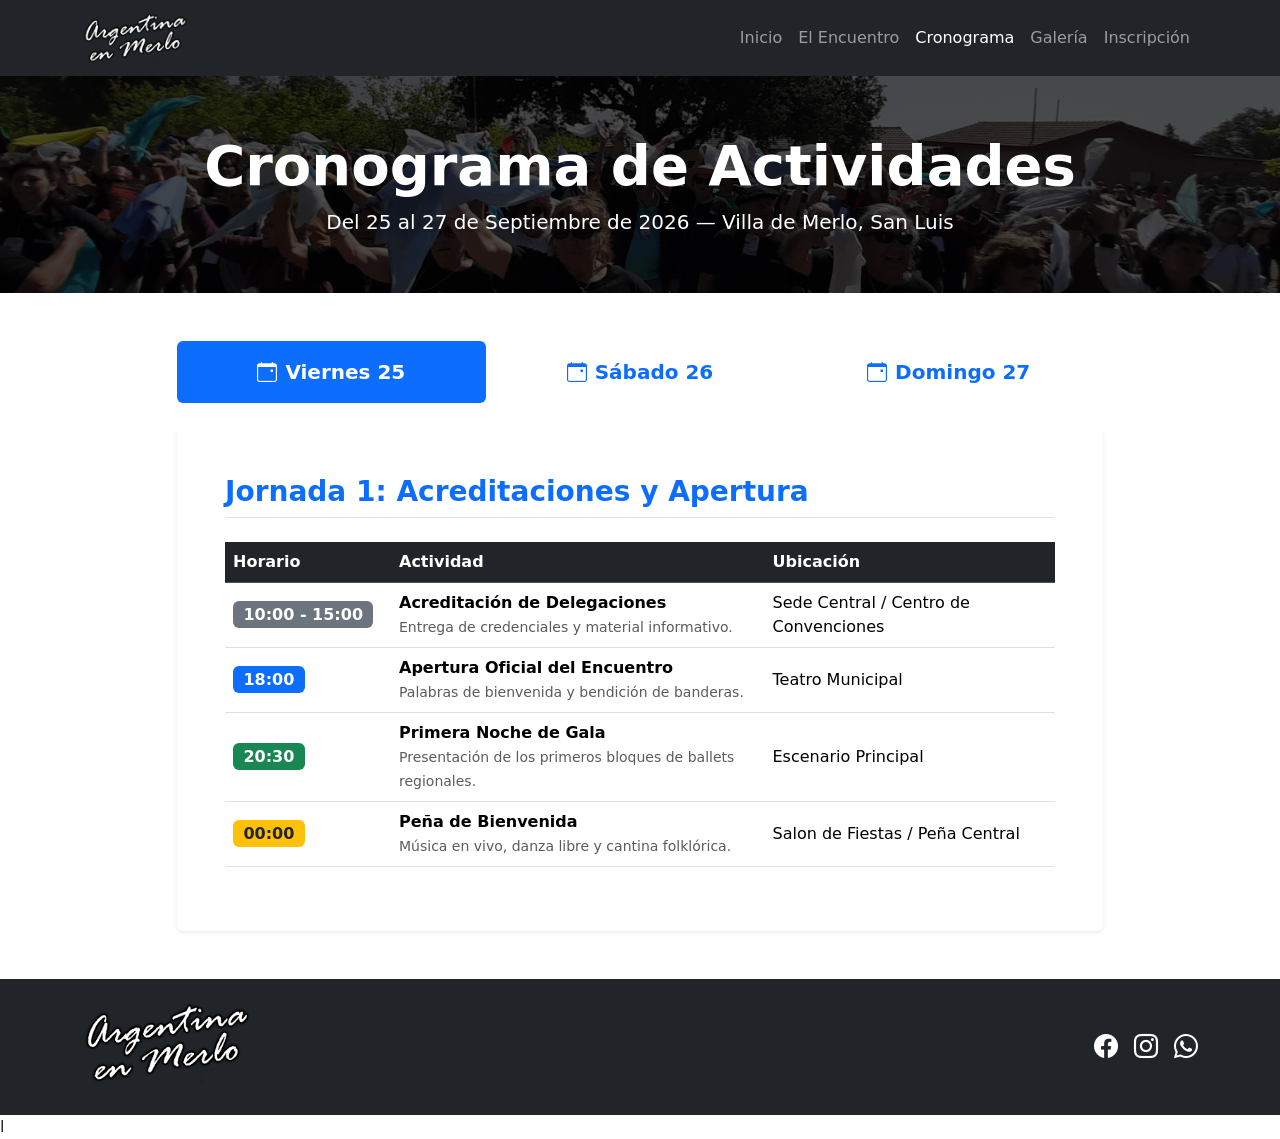
<file: Paginas/cronograma.html>
<!DOCTYPE html>
<html lang="es">
<head>
    <meta charset="UTF-8">
    <meta name="viewport" content="width=device-width, initial-scale=1.0">
    <title>Argentina en Merlo - Encuentro de Folklore</title>
    <!-- CSS de Bootstrap 5 -->
    <link href="https://cdn.jsdelivr.net/npm/bootstrap@5.3.2/dist/css/bootstrap.min.css" rel="stylesheet">
    <!-- Mis estilos personalizados -->
    <link rel="stylesheet" href="../CSS/estilos.css">
    <!-- Iconos de Bootstrap -->
    <link rel="stylesheet" href="https://cdn.jsdelivr.net/npm/bootstrap-icons@1.11.1/font/bootstrap-icons.css">
</head>
<body>
    <!-- NAVBAR (Bootstrap + Flexbox en CSS) -->
     <nav class="navbar navbar-expand-lg navbar-dark bg-dark sticky-top">
        <div class="container">
            <!-- Logotipo Argentina en Merlo -->
            <a class="navbar-brand d-flex align-items-center" href="../index.html">
                <img src="../Img/LOGO.png" alt="Logo Argentina en Merlo" class="d-inline-block align-text-top me-2" style="height: 50px; width: auto;">
            </a>
            <!-- Botón hamburguesa para celular -->
            <button class="navbar-toggler" type="button" data-bs-toggle="collapse" data-bs-target="#navbarNav"
                aria-controls="navbarNav" aria-expanded="false" aria-label="Toggle navigation">
                <span class="navbar-toggler-icon"></span>
            </button>
            <!-- Listas de navegación -->
            <div class="collapse navbar-collapse" id="navbarNav">
                <ul class="navbar-nav ms-auto">
                    <li class="nav-item"><a class="nav-link" href="../index.html">Inicio</a></li>
                    <li class="nav-item"><a class="nav-link" href="../Paginas/encuentro.html">El Encuentro</a></li>
                    <li class="nav-item"><a class="nav-link active" href="../Paginas/cronograma.html">Cronograma</a></li>
                    <li class="nav-item"><a class="nav-link" href="../Paginas/galeria.html">Galería</a></li>
                    <li class="nav-item"><a class="nav-link" href="../Paginas/inscripcion.html">Inscripción</a></li>
                </ul>
            </div>
        </div>
        </nav>  
        <!-- CABECERA -->
    <header class="bg-dark text-white py-5 text-center" style="background: linear-gradient(rgba(0, 0, 0, 0.7), rgba(0, 0, 0, 0.7)), url('../Img/foto12.jpg') no-repeat center center/cover;">
        <div class="container py-2">
            <h1 class="display-4 fw-bold">Cronograma de Actividades</h1>
            <p class="lead mb-0">Del 25 al 27 de Septiembre de 2026 — Villa de Merlo, San Luis</p>
        </div>
    </header>

    <!-- CONTENIDO PRINCIPAL -->
    <main class="container my-5">
        
        <div class="row justify-content-center">
            <div class="col-lg-10">
                
                <!-- PESTAÑAS DÍA POR DÍA (Bootstrap Nav Tabs) -->
                <ul class="nav nav-pills nav-justified mb-4" id="pills-tab" role="tablist">
                    <li class="nav-item" role="presentation">
                        <button class="nav-link active fw-bold py-3 fs-5" id="pills-viernes-tab" data-bs-toggle="pill" data-bs-target="#pills-viernes" type="button" role="tab">
                            <i class="bi bi-calendar-event me-2"></i>Viernes 25
                        </button>
                    </li>
                    <li class="nav-item" role="presentation">
                        <button class="nav-link fw-bold py-3 fs-5" id="pills-sabado-tab" data-bs-toggle="pill" data-bs-target="#pills-sabado" type="button" role="tab">
                            <i class="bi bi-calendar-event me-2"></i>Sábado 26
                        </button>
                    </li>
                    <li class="nav-item" role="presentation">
                        <button class="nav-link fw-bold py-3 fs-5" id="pills-domingo-tab" data-bs-toggle="pill" data-bs-target="#pills-domingo" type="button" role="tab">
                            <i class="bi bi-calendar-event me-2"></i>Domingo 27
                        </button>
                    </li>
                </ul>

                <!-- CONTENIDO DE LAS PESTAÑAS -->
                <div class="tab-content bg-white p-4 p-md-5 rounded shadow-sm" id="pills-tabContent">
                    
                    <!-- VIERNES 25 -->
                    <div class="tab-pane fade show active" id="pills-viernes" role="tabpanel">
                        <h3 class="text-primary fw-bold mb-4 border-bottom pb-2">Jornada 1: Acreditaciones y Apertura</h3>
                        <div class="table-responsive">
                            <table class="table table-hover align-middle">
                                <thead class="table-dark">
                                    <tr>
                                        <th style="width: 20%;">Horario</th>
                                        <th style="width: 45%;">Actividad</th>
                                        <th style="width: 35%;">Ubicación</th>
                                    </tr>
                                </thead>
                                <tbody>
                                    <tr>
                                        <td><span class="badge bg-secondary fs-6">10:00 - 15:00</span></td>
                                        <td><strong>Acreditación de Delegaciones</strong><br><small class="text-muted">Entrega de credenciales y material informativo.</small></td>
                                        <td>Sede Central / Centro de Convenciones</td>
                                    </tr>
                                    <tr>
                                        <td><span class="badge bg-primary fs-6">18:00</span></td>
                                        <td><strong>Apertura Oficial del Encuentro</strong><br><small class="text-muted">Palabras de bienvenida y bendición de banderas.</small></td>
                                        <td>Teatro Municipal</td>
                                    </tr>
                                    <tr>
                                        <td><span class="badge bg-success fs-6">20:30</span></td>
                                        <td><strong>Primera Noche de Gala</strong><br><small class="text-muted">Presentación de los primeros bloques de ballets regionales.</small></td>
                                        <td>Escenario Principal</td>
                                    </tr>
                                    <tr>
                                        <td><span class="badge bg-warning text-dark fs-6">00:00</span></td>
                                        <td><strong>Peña de Bienvenida</strong><br><small class="text-muted">Música en vivo, danza libre y cantina folklórica.</small></td>
                                        <td>Salon de Fiestas / Peña Central</td>
                                    </tr>
                                </tbody>
                            </table>
                        </div>
                    </div>

                    <!-- SÁBADO 26 -->
                    <div class="tab-pane fade" id="pills-sabado" role="tabpanel">
                        <h3 class="text-primary fw-bold mb-4 border-bottom pb-2">Jornada 2: Desfile, Talleres y Noche Central</h3>
                        <div class="table-responsive">
                            <table class="table table-hover align-middle">
                                <thead class="table-dark">
                                    <tr>
                                        <th style="width: 20%;">Horario</th>
                                        <th style="width: 45%;">Actividad</th>
                                        <th style="width: 35%;">Ubicación</th>
                                    </tr>
                                </thead>
                                <tbody>
                                    <tr>
                                        <td><span class="badge bg-info text-dark fs-6">10:00</span></td>
                                        <td><strong>Talleres y Capacitaciones</strong><br><small class="text-muted">Clases maestras de zapateo, danzas cuyanas y estilizadas.</small></td>
                                        <td>Polideportivo Municipal</td>
                                    </tr>
                                    <tr>
                                        <td><span class="badge bg-danger fs-6">17:00</span></td>
                                        <td><strong>Gran Desfile de Delegaciones</strong><br><small class="text-muted">Recorrido por las calles céntricas con trajes típicos.</small></td>
                                        <td>Av. del Sol (Centro de Merlo)</td>
                                    </tr>
                                    <tr>
                                        <td><span class="badge bg-success fs-6">20:00</span></td>
                                        <td><strong>Segunda Noche de Gala</strong><br><small class="text-muted">Presentaciones en escena de delegaciones nacionales.</small></td>
                                        <td>Escenario Principal</td>
                                    </tr>
                                    <tr>
                                        <td><span class="badge bg-warning text-dark fs-6">01:00</span></td>
                                        <td><strong>Gran Peña Peñera</strong><br><small class="text-muted">Encuentro de músicos y bailarines hasta el amanecer.</small></td>
                                        <td>Salon de Fiestas / Peña Central</td>
                                    </tr>
                                </tbody>
                            </table>
                        </div>
                    </div>

                    <!-- DOMINGO 27 -->
                    <div class="tab-pane fade" id="pills-domingo" role="tabpanel">
                        <h3 class="text-primary fw-bold mb-4 border-bottom pb-2">Jornada 3: Cierre y Entrega de Recordatorios</h3>
                        <div class="table-responsive">
                            <table class="table table-hover align-middle">
                                <thead class="table-dark">
                                    <tr>
                                        <th style="width: 20%;">Horario</th>
                                        <th style="width: 45%;">Actividad</th>
                                        <th style="width: 35%;">Ubicación</th>
                                    </tr>
                                </thead>
                                <tbody>
                                    <tr>
                                        <td><span class="badge bg-secondary fs-6">12:00</span></td>
                                        <td><strong>Almuerzo de Camaradería</strong><br><small class="text-muted">Intercambio de presentes entre directores de academias.</small></td>
                                        <td>Predio del Encuentro</td>
                                    </tr>
                                    <tr>
                                        <td><span class="badge bg-success fs-6">16:00</span></td>
                                        <td><strong>Gala de Cierre y Pericón Nacional</strong><br><small class="text-muted">Gran baile conjunto de todas las delegaciones participantes.</small></td>
                                        <td>Anfiteatro / Plaza Central</td>
                                    </tr>
                                    <tr>
                                        <td><span class="badge bg-dark fs-6">19:30</span></td>
                                        <td><strong>Entrega de Certificados y Despedida</strong><br><small class="text-muted">Cierre formal de la edición 2026.</small></td>
                                        <td>Escenario Principal</td>
                                    </tr>
                                </tbody>
                            </table>
                        </div>
                    </div>

                </div>

            </div>
        </div>

    </main>

        <!-- FOOTER (Bootstrap Flexbox) -->
    <footer class="bg-dark text-white py-4 mt-auto">
        <div class="container d-flex flex-column flex-md-row justify-content-between align-items-center">
            <div class="mb-3 mb-md-0">
                <a href="../index.html">
                    <img src="../Img/LOGO.png" alt="Logo Argentina en Merlo" class="img-fluid mb-2" style="height: 80px; width: auto;">
                </a>
        </div>
        <div class="redes-sociales d-flex gap-3 fs-4">
                <!-- Facebook -->
                <a href="https://www.facebook.com/share/1FCN9T9bQH/" target="_blank" rel="noopener noreferrer" class="text-white hover-icono" title="Facebook Argentina en Merlo">
                <i class="bi bi-facebook"></i>
                 </a>

                <!-- Instagram -->
                <a href="https://www.instagram.com/argentinaenmerlo?igsh=dzd2aGx3NHBzMThz" target="_blank" rel="noopener noreferrer" class="text-white hover-icono" title="Instagram Argentina en Merlo">
                 <i class="bi bi-instagram"></i>
                 </a>

                <!-- WhatsApp directo -->
                <a href="https://wa.me/5493516317778?text=Hola,%20quisiera%20mas%20informacion%20sobre%20el%20encuentro%20Argentina%20en%20Merlo" target="_blank" rel="noopener noreferrer" class="text-white hover-icono" title="WhatsApp de Contacto">
                <i class="bi bi-whatsapp"></i>
                </a>
            </div>
    </footer>
l 
     <!-- JS de Bootstrap (Necesario para que funcione el menú de celulares) -->
    <script src="https://cdn.jsdelivr.net/npm/bootstrap@5.3.2/dist/js/bootstrap.bundle.min.js"></script>

</body>
</html>
</file>
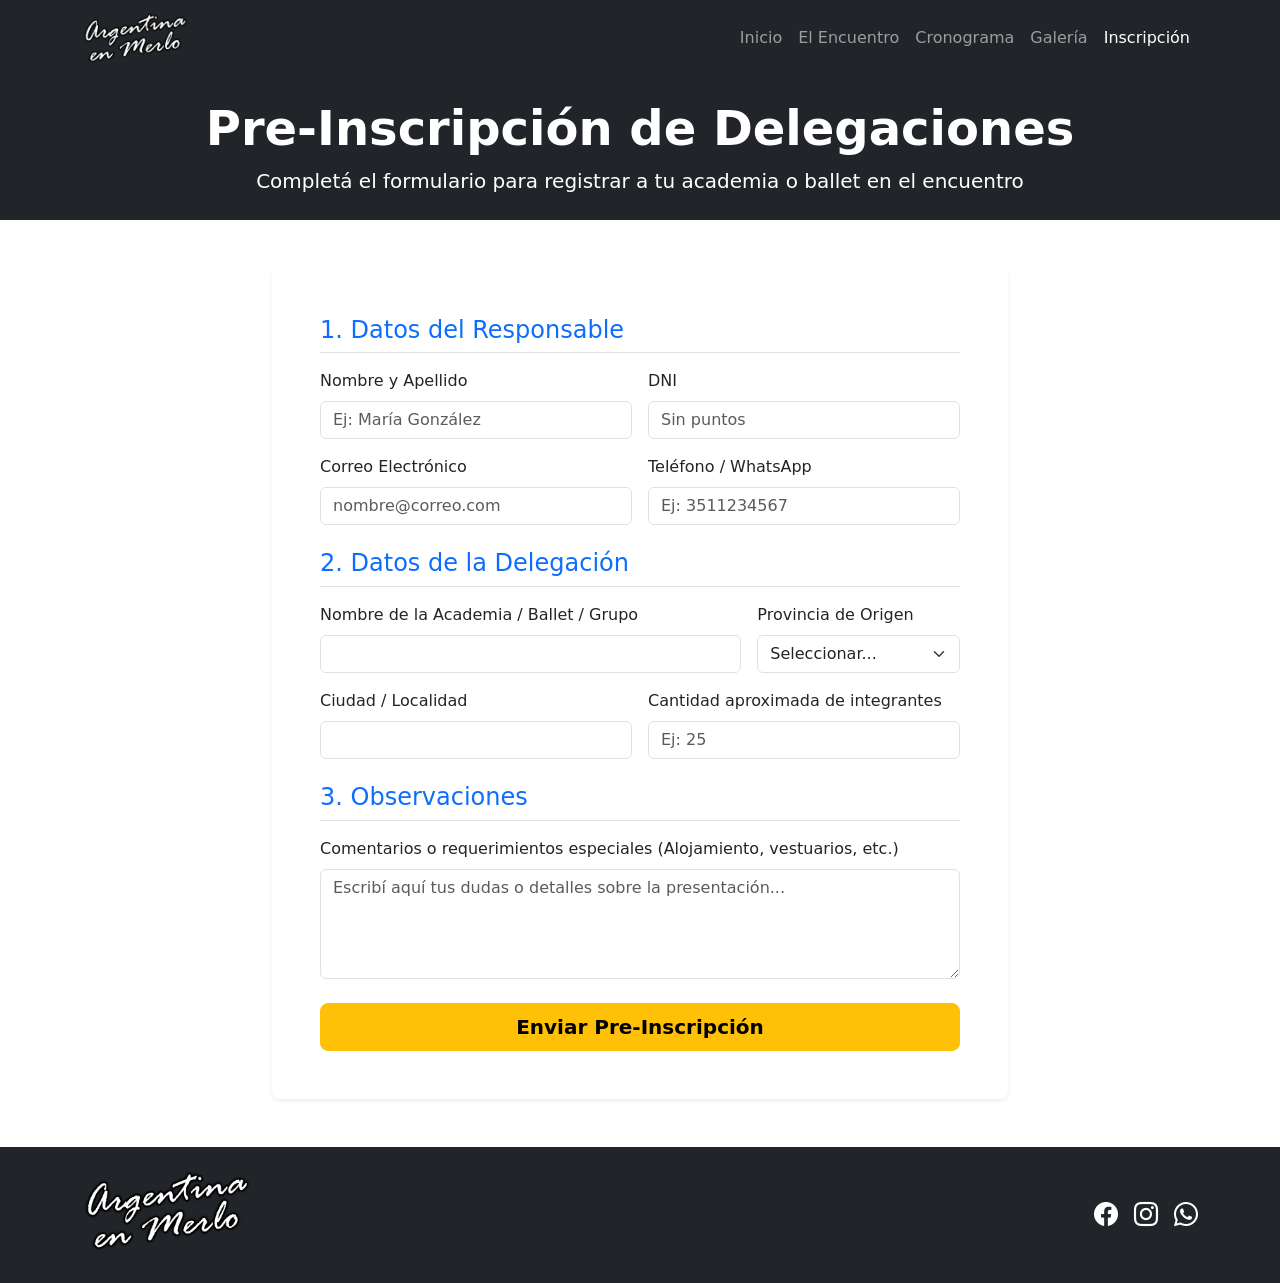
<file: Paginas/inscripcion.html>
<!DOCTYPE html>
<html lang="es">
<head>
    <meta charset="UTF-8">
    <meta name="viewport" content="width=device-width, initial-scale=1.0">
    <title>Argentina en Merlo - Encuentro de Folklore</title>
    <!-- CSS de Bootstrap 5 -->
    <link href="https://cdn.jsdelivr.net/npm/bootstrap@5.3.2/dist/css/bootstrap.min.css" rel="stylesheet">
    <!-- Mis hoja de estilos personalizados -->
    <link rel="stylesheet" href="../CSS/estilos.css">
    <!-- Iconos de Bootstrap -->
    <link rel="stylesheet" href="https://cdn.jsdelivr.net/npm/bootstrap-icons@1.11.1/font/bootstrap-icons.css">
</head>
<body>
    <!-- NAVBAR (Bootstrap + Flexbox en CSS) -->
     <nav class="navbar navbar-expand-lg navbar-dark bg-dark sticky-top">
        <div class="container">
            <!-- Logotipo Argentina en Merlo -->
            <a class="navbar-brand d-flex align-items-center" href="../index.html">
                <img src="../Img/LOGO.png" alt="Logo Argentina en Merlo" class="d-inline-block align-text-top me-2" style="height: 50px; width: auto;">
            </a>
            <!-- Botón hamburguesa para celular -->
            <button class="navbar-toggler" type="button" data-bs-toggle="collapse" data-bs-target="#navbarNav"
                aria-controls="navbarNav" aria-expanded="false" aria-label="Toggle navigation">
                <span class="navbar-toggler-icon"></span>
            </button>
            <!-- Listas de navegación -->
            <div class="collapse navbar-collapse" id="navbarNav">
                <ul class="navbar-nav ms-auto">
                    <li class="nav-item"><a class="nav-link" href="../index.html">Inicio</a></li>
                    <li class="nav-item"><a class="nav-link" href="../Paginas/encuentro.html">El Encuentro</a></li>
                    <li class="nav-item"><a class="nav-link" href="../Paginas/cronograma.html">Cronograma</a></li>
                    <li class="nav-item"><a class="nav-link" href="../Paginas/galeria.html">Galería</a></li>
                    <li class="nav-item"><a class="nav-link active" href="../Paginas/inscripcion.html">Inscripción</a></li>
                </ul>
            </div>
        </div>
    </nav>
    
       <!-- CABECERA DE LA PÁGINA -->
    <header class="bg-dark text-white py-4 text-center">
        <div class="container">
            <h1 class="display-5 fw-bold">Pre-Inscripción de Delegaciones</h1>
            <p class="lead mb-0">Completá el formulario para registrar a tu academia o ballet en el encuentro</p>
        </div>
    </header>

    <!-- FORMULARIO DE INSCRIPCIÓN (HTML + Bootstrap) -->
    <main class="container my-5">
        <div class="row justify-content-center">
            <div class="col-lg-8">
                <div class="card shadow-sm border-0 rounded-3">
                    <div class="card-body p-4 p-md-5">
                        
                        <!-- Formulario estático (se conectará con Java/Backend en el futuro) -->
                        <form action="#" method="POST">
                            
                            <!-- DATOS DEL DELEGADO / RESPONSABLE -->
                            <h4 class="mb-3 text-primary border-bottom pb-2">1. Datos del Responsable</h4>
                            <div class="row g-3 mb-4">
                                <div class="col-md-6">
                                    <label for="nombreDirector" class="form-label font-weight-bold">Nombre y Apellido</label>
                                    <input type="text" class="form-control" id="nombreDirector" placeholder="Ej: María González" required>
                                </div>
                                <div class="col-md-6">
                                    <label for="dniDirector" class="form-label">DNI</label>
                                    <input type="text" class="form-control" id="dniDirector" placeholder="Sin puntos" required>
                                </div>
                                <div class="col-md-6">
                                    <label for="email" class="form-label">Correo Electrónico</label>
                                    <input type="email" class="form-control" id="email" placeholder="nombre@correo.com" required>
                                </div>
                                <div class="col-md-6">
                                    <label for="telefono" class="form-label">Teléfono / WhatsApp</label>
                                    <input type="tel" class="form-control" id="telefono" placeholder="Ej: 3511234567" required>
                                </div>
                            </div>

                            <!-- DATOS DE LA DELEGACIÓN -->
                            <h4 class="mb-3 text-primary border-bottom pb-2">2. Datos de la Delegación</h4>
                            <div class="row g-3 mb-4">
                                <div class="col-md-8">
                                    <label for="nombreAcademia" class="form-label">Nombre de la Academia / Ballet / Grupo</label>
                                    <input type="text" class="form-control" id="nombreAcademia" required>
                                </div>
                                <div class="col-md-4">
                                    <label for="provincia" class="form-label">Provincia de Origen</label>
                                    <select class="form-select" id="provincia" required>
                                        <option value="" selected disabled>Seleccionar...</option>
                                        <option value="Buenos Aires">Buenos Aires</option>
                                        <option value="Córdoba">Córdoba</option>
                                        <option value="Mendoza">Mendoza</option>
                                        <option value="Santa Fe">Santa Fe</option>
                                        <option value="San Luis">San Luis</option>
                                        <option value="Otra">Otra provincia</option>
                                    </select>
                                </div>
                                <div class="col-md-6">
                                    <label for="localidad" class="form-label">Ciudad / Localidad</label>
                                    <input type="text" class="form-control" id="localidad" required>
                                </div>
                                <div class="col-md-6">
                                    <label for="cantidadIntegrantes" class="form-label">Cantidad aproximada de integrantes</label>
                                    <input type="number" class="form-control" id="cantidadIntegrantes" min="1" placeholder="Ej: 25" required>
                                </div>
                            </div>

                            <!-- DETALLES ADICIONALES -->
                            <h4 class="mb-3 text-primary border-bottom pb-2">3. Observaciones</h4>
                            <div class="mb-4">
                                <label for="mensaje" class="form-label">Comentarios o requerimientos especiales (Alojamiento, vestuarios, etc.)</label>
                                <textarea class="form-control" id="mensaje" rows="4" placeholder="Escribí aquí tus dudas o detalles sobre la presentación..."></textarea>
                            </div>

                            <!-- BOTÓN DE ENVIAR -->
                            <div class="d-grid gap-2">
                                <button type="submit" class="btn btn-warning btn-lg fw-bold">Enviar Pre-Inscripción</button>
                            </div>

                        </form>

                    </div>
                </div>
            </div>
        </div>
    </main>

    <!-- FOOTER (Bootstrap Flexbox) -->
    <footer class="bg-dark text-white py-4 mt-auto">
        <div class="container d-flex flex-column flex-md-row justify-content-between align-items-center">
            <div class="mb-3 mb-md-0">
                <img src="../Img/LOGO.png" alt="Logo Argentina en Merlo" class="img-fluid mb-2" style="height: 80px; width: auto;">
            </div>
        <div class="redes-sociales d-flex gap-3 fs-4">
                <!-- Facebook -->
                <a href="https://www.facebook.com/share/1FCN9T9bQH/" target="_blank" rel="noopener noreferrer" class="text-white hover-icono" title="Facebook Argentina en Merlo">
                <i class="bi bi-facebook"></i>
                 </a>

                <!-- Instagram -->
                <a href="https://www.instagram.com/argentinaenmerlo?igsh=dzd2aGx3NHBzMThz" target="_blank" rel="noopener noreferrer" class="text-white hover-icono" title="Instagram Argentina en Merlo">
                 <i class="bi bi-instagram"></i>
                 </a>

                <!-- WhatsApp directo -->
                <a href="https://wa.me/5493516317778?text=Hola,%20quisiera%20mas%20informacion%20sobre%20el%20encuentro%20Argentina%20en%20Merlo" target="_blank" rel="noopener noreferrer" class="text-white hover-icono" title="WhatsApp de Contacto">
                <i class="bi bi-whatsapp"></i>
                </a>
            </div>
    </footer>

    <!-- JS de Bootstrap (Necesario para que funcione el menú de celulares) -->
    <script src="https://cdn.jsdelivr.net/npm/bootstrap@5.3.2/dist/js/bootstrap.bundle.min.js"></script>
     
</body>
</html>
</file>
<file: CSS/estilos.css>
/* VARIABLES DE DISEÑO (Colores folklóricos/tierra cálidos) */
:root {
    --color-principal: #6d4c41;
    /* Marrón tierra cálido */
    --color-secundario: #ffb300;
    /* Amarillo/Dorado sol */
    --color-fondo-tarjeta: #ffffff;
}

/* 1. SECCIÓN HERO (Inicio) */
.hero-section {
    background: linear-gradient(rgba(0, 0, 0, 0.6), rgba(0, 0, 0, 0.6)),
            url('../Img/fondo-merlo.JPG') no-repeat center center/cover; height: 80vh;
    /* Ocupa el 80% de la altura de la pantalla */
}

/* 3. ANIMACIONES (Clase 06 - Keyframes para el Hero) */
@keyframes aparecerDesvanecido {
    from {
        opacity: 0;
        transform: translateY(-20px);
    }
    to {
        opacity: 1;
        transform: translateY(0);
    }
}

.animacion-entrada {
    animation: aparecerDesvanecido 1.2s ease-out forwards;
}

.animacion-retrasada {
    --color-secondario: #ffb300;
    opacity: 0;
    animation: aparecerDesvanecido 1.2s ease-out 0.4s forwards;
    /* Inicia un poquito después */
}

/* 2. CSS GRID (Clase 05 - Grilla de tarjetas) */
.tarjetas-grid {
    display: grid;
    grid-template-columns: repeat(auto-fit, minmax(280px, 1fr));
    /* Súper responsive automático */
    gap: 30px;
}
.tarjeta-destacada {
    background-color: var(--color-fondo-tarjeta);
    padding: 30px;
    border-radius: 12px;
    box-shadow: 0 4px 15px rgba(0, 0, 0, 0.05);
    transition: transform 0.3s ease, box-shadow 0.3s ease;
    /* Transiciones suaves (Clase 06) */
    display: flex;
    flex-direction: column;
    align-items: flex-start;
}

/* Hover effect de las tarjetas */
.tarjeta-destacada:hover {
    transform: translateY(-5px);
    /* Se eleva sutilmente */
    box-shadow: 0 8px 25px rgba(0, 0, 0, 0.15);
}

.tarjeta-icono {
    font-size: 2.5rem;
    color: var(--color-principal);
    margin-bottom: 15px;
}

.tarjeta-destacada h3 {
    font-size: 1.3rem;
    font-weight: 700;
    margin-bottom: 10px;
}

.btn-link {
    color: var(--color-secundario);
    text-decoration: none;
    font-weight: 600;
    margin-top: auto;
    /* Empuja el link al fondo de la tarjeta */
}

.btn-link:hover {
    text-decoration: underline;
}
/* 4. HOVER EN REDES SOCIALES (Flexbox/Efecto) */
.hover-icono {
    transition: color 0.2s ease;
}

.hover-icono:hover {
    color: var(--color-secundario) !important;
}
</file>
